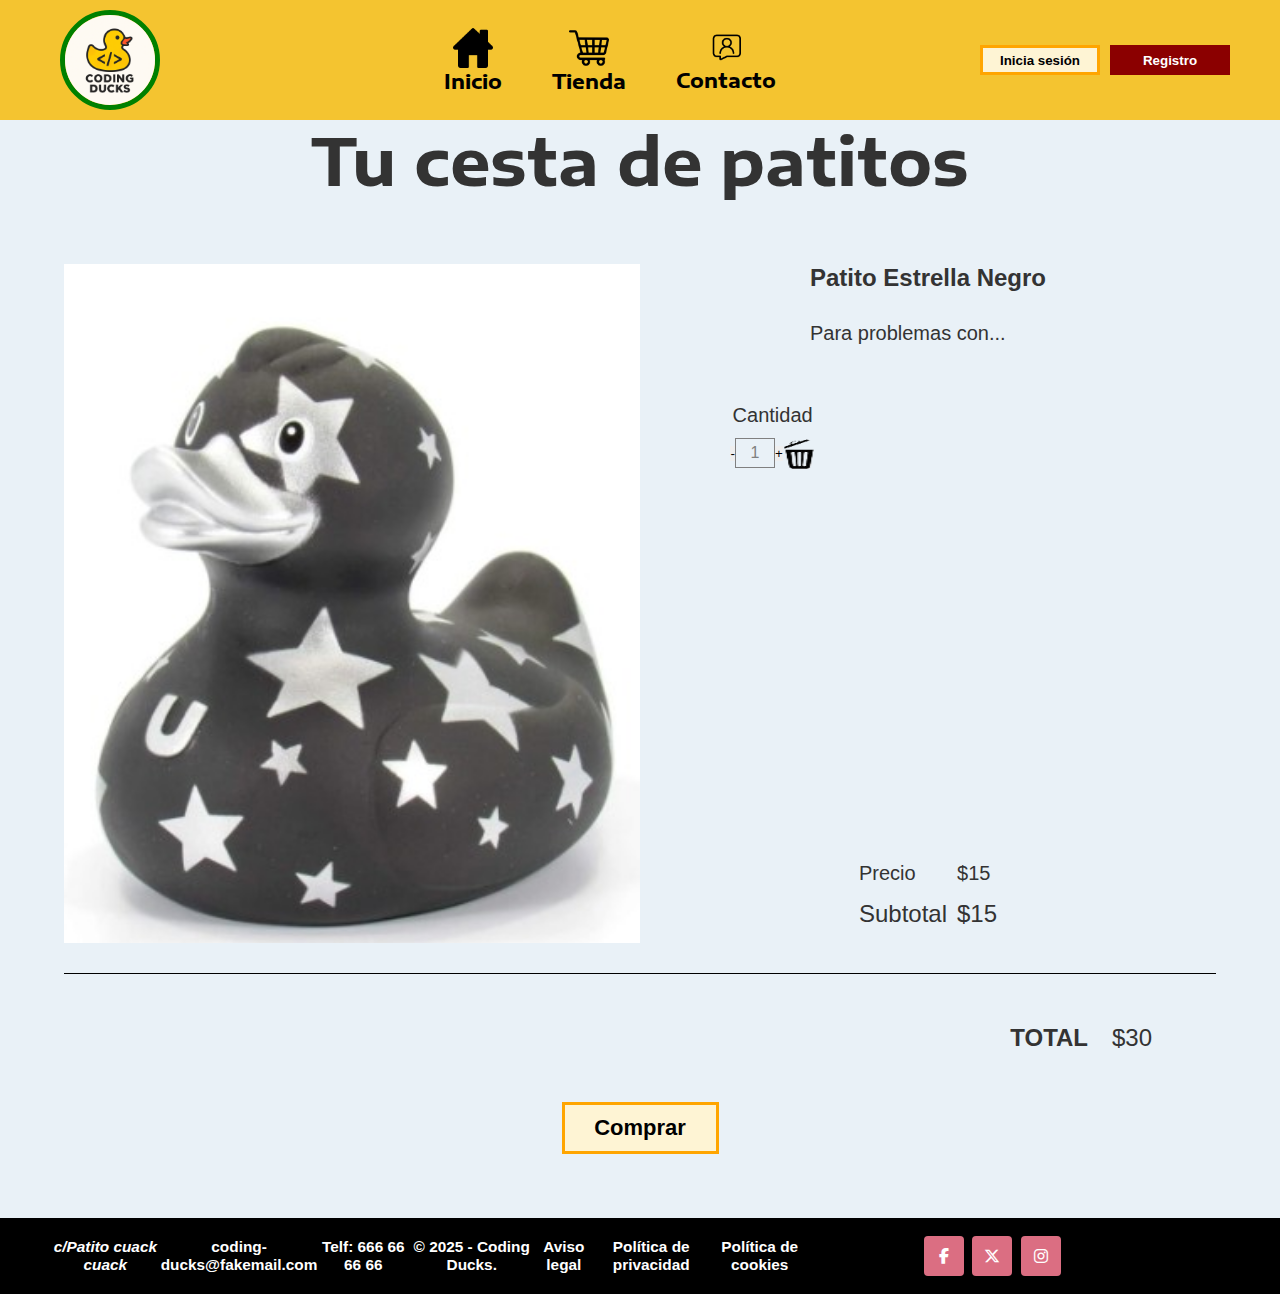
<file: pages/carrito.html>
<!DOCTYPE html>
<html lang="es">
<head>
    <meta charset="UTF-8">
    <meta name="viewport" content="width=device-width, initial-scale=1.0">
    <meta name="description" content="Descubre nuestra tienda de patitos de goma para programadores y descarga tus frustraciones.">
    <meta content="coding-ducks.es" property="og:title" >
    <meta content="https://github.com/Jennyx-1984/proyecto-ducks/blob/main/assets/images/logo-tienda.png?raw=true" property="og:image">
    <meta property="og:url" content="https://jennyx-1984.github.io/proyecto-ducks/" >
    <title>CODING DUCKS</title>
    <link href="../css/reset.css" rel="stylesheet" >
    <link href="../css/header.css" rel="stylesheet" >
    <link rel="stylesheet" href="../css/carrito.css">
    <link rel="stylesheet" href="../css/footer.css" >
    <link rel="stylesheet" href="https://cdnjs.cloudflare.com/ajax/libs/font-awesome/6.5.0/css/all.min.css">
    <link rel="icon" href="../favicon.ico" type="image/x-icon">
    <link href="https://fonts.googleapis.com/css2?family=Barlow:ital,wght@0,100;0,200;0,300;0,400;0,500;0,600;0,700;0,800;0,900;1,100;1,200;1,300;1,400;1,500;1,600;1,700;1,800;1,900&family=Encode+Sans+Expanded:wght@100;200;300;400;500;600;700;800;900&family=Luckiest+Guy&family=Montserrat:ital,wght@0,100..900;1,100..900&family=Pacifico&family=Playwrite+NL+Guides&family=Space+Mono:ital,wght@0,400;0,700;1,400;1,700&display=swap" rel="stylesheet">
    <link rel="stylesheet" href="../css/boton-cart.css">
  </head>
<body>
    <header>
      <img src="../assets/images/logo-tienda.png" alt="logo coding Ducks" class="logo">
      <nav>
        <ul class="menu-iconos">
          <li><img src="../assets/images/iconos/inicio.png" alt="icono casita"><a href="../index.html">Inicio</a></li>
          <li><img src="../assets/images/iconos/carro.png" alt="icono carro de compra"><a href="Catalogo.html">Tienda</a></li>
          <li><img src="../assets/images/iconos/dato-de-contacto.png" alt="icono contacto"><a href="contacto.html">Contacto</a></li>
        </ul>
        <button class="boton-menu"><i class="fa fa-bars fa-3" aria-hidden="true"></i></button>
          <div class="menu">
                    <div><a href="../index.html">INICIO</a></div>
                    <div><a href="Catalogo.html">TIENDA</a></div>
                    <div><a href="contacto.html">CONTACTO</a></div>
                    <div>INICIA SESION</div>
                    <div>REGISTRO</div>
                </div> 
          
        <div class="contenedor-botones">
          <button class="inicio-btn">Inicia sesión</button>
          <button class="registro-btn">Registro</button>
        </div>
      </nav>
    </header>
    <main>
        <h1>Tu cesta de patitos</h1>
        <section class="carrito">
            <article>
                <img src="../assets/images/black-duck.jpg" alt="patito negro" class="imagen-articulo">
                <div class="info-articulo">
                
                <div class="nombre-articulo">   
                 <p class="nombre">Patito Estrella Negro</p>
                 <p class="info">Para problemas con...</p>
                </div>

                <div class="cantidad-articulo">
                <p class="titulo-cantidad">Cantidad</p>
                    <div class="triple-boton">
                        <button class="botonmenos">-</button>
                        <div class="campo-vacio">1</div>
                        <button class="botonmas">+</button>  
                        <button type="submit"><img src="../assets/images/iconos/papelera.png" alt="papelera" class="papelera"></button>
                    </div>
                </div>
                <div class="info-precio">
                    <table>
                        <tr class="precio">
                            <td>Precio</td>
                            <td>$15</td>
                        </tr>
                        <tr class="precio-subtotal">
                            <td>Subtotal</td>
                            <td>$15</td>   
                        </tr>
                    </table>
                </div>        
                </div>
                </div>
            </article>
                <div class="contador">
                    <p class="total">TOTAL</p><p class="precio-total">$30</p>
                </div>
            <button class="comprar">Comprar</button>  
        </section> 
    </main>
    <footer>
      <div class="footer-container">
      <div class="info-footer">
        <address class="direccion">c/Patito cuack cuack</address>
        <p class="email-footer">coding-ducks@fakemail.com</p>
        <p>Telf: 666 66 66 66</p>
        <p class="registrado">© 2025 - Coding Ducks.</p>
        <p>Aviso legal</p>
        <p>Política de privacidad</p>
        <p>Política de cookies</p>
      </div>
      <div class="redes-sociales">
        <a href="#" class="enlace-custom"><span class="custom">Facebook</span></a>
        <a href="#" class="enlace-custom"><span class="custom">X</span></a>
        <a href="#" class="enlace-custom"><span class="custom">Instagram</span></a>
      </div>
      
    </footer>
    <script src="../js/events/events.js" type="module"></script>
</body>
</file>
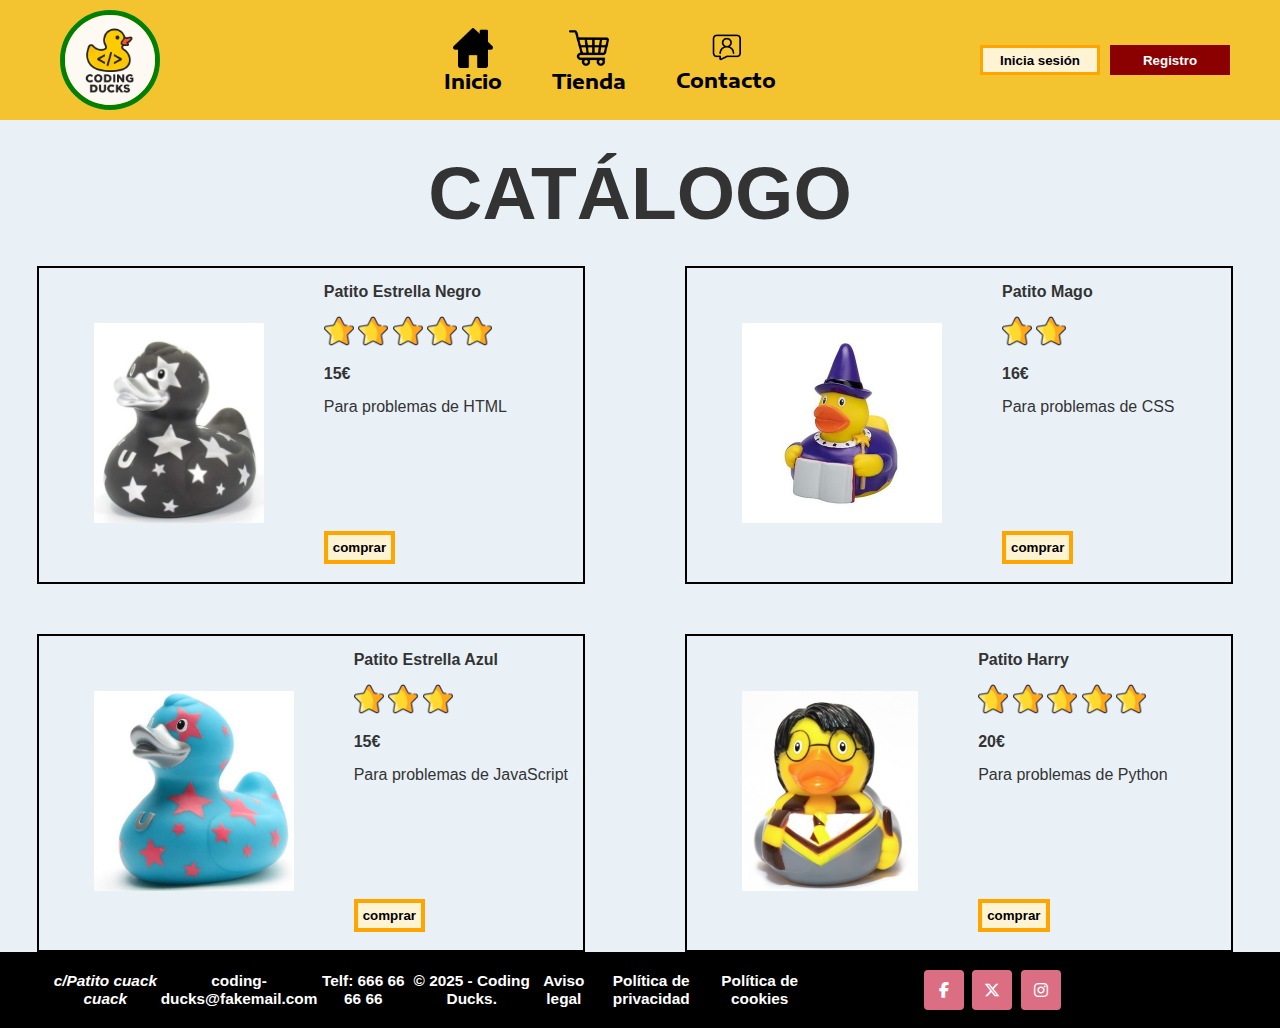
<file: pages/Catalogo.html>
<!DOCTYPE html>
<html lang="es">
<head>
    <meta charset="UTF-8">
    <meta name="viewport" content="width=device-width, initial-scale=1.0">
    <title>TIENDA</title>
    <link href="../css/reset.css" rel="stylesheet">
    <link href="../css/header.css" rel="stylesheet">
    <link href="../css/catalogo.css" rel="stylesheet">
    <link href="../css/footer.css"rel="stylesheet" href="">
    <link rel="stylesheet" href="https://cdnjs.cloudflare.com/ajax/libs/font-awesome/6.5.0/css/all.min.css">
    <link href="https://fonts.googleapis.com/css2?family=Encode+Sans+Expanded:wght@100;200;300;400;500;600;700;800;900&family=Luckiest+Guy&family=Montserrat:ital,wght@0,100..900;1,100..900&family=Pacifico&family=Playwrite+NL+Guides&family=Space+Mono:ital,wght@0,400;0,700;1,400;1,700&display=swap" rel="stylesheet">
    <link rel="stylesheet" href="../css/boton-cart.css">
</head>
<body>
 <header>
      <img src="../assets/images/logo-tienda.png" alt="logo coding Ducks" class="logo">
      <nav>
        <ul class="menu-iconos">
          <li><img src="../assets/images/iconos/inicio.png" alt="icono casita"><a href="../index.html">Inicio</a></li>
            <li><img src="../assets/images/iconos/carro.png" alt="icono carro de compra"><a href="../pages/Catalogo.html">Tienda</a></li>
            <li><img src="../assets/images/iconos/dato-de-contacto.png" alt="icono contacto"><a href="../pages/contacto.html">Contacto</a></li>


          
        </ul>
        <button class="boton-menu"><i class="fa fa-bars fa-3" aria-hidden="true"></i></button> 
          <div class="menu">
                    <div><a href="../index.html">INICIO</a></div>
                    <div><a href="#">TIENDA</a></div>
                    <div><a href="contacto.html">CONTACTO</a></div>
                    <div class="movil">INICIA SESION</div>
                    <div class="movil">REGISTRO</div>
                </div> 
          
        <div class="contenedor-botones">
          <button class="inicio-btn">Inicia sesión</button>
          <button class="registro-btn">Registro</button>
        </div>
      </nav>
    </header>
 <main>
    <h1>CATÁLOGO</h1>

    <section class="lista">

        <div class="cuadros">
            <div>
            <img class=patitos id="black-duck" src="../assets/images/black-duck.jpg">
            </div>
            <div class="detailles">
                <p>Patito Estrella Negro</p>
                <div>
                    <img class="stars" src="../assets/images/star.png">
                    <img class="stars" src="../assets/images/star.png">
                    <img class="stars" src="../assets/images/star.png">
                    <img class="stars" src="../assets/images/star.png">
                    <img class="stars" src="../assets/images/star.png">
                </div>
                <p>15€</p>
                <p class="rol">Para problemas de HTML </p>
                <div class="botones">
                    <button class="boton-compra">
                        <a href="producto.html" target="_blank" rel="comprar" class="comprar">comprar</a>
                    </button>   
                </div>
            </div>
        </div>
        <div class="cuadros">
            <div>
                <img class=patitos id="mago-duck" src="../assets/images/magician-magic-duck.jpg">
            </div>
                <div class="detailles">
                <p>Patito Mago</p>
                <div>
                    <img class="stars" src="../assets/images/star.png">
                    <img class="stars" src="../assets/images/star.png">
                </div>
                <p>16€</p>
                <p class="rol">Para problemas de CSS </p>
                <div class="botones">
                    <button class="boton-compra">
                        <a href="pagina de compra" rel="comprar" class="comprar">comprar</a>
                    </button>   
                </div>
            </div>
        </div>
        <div class="cuadros">
            <div>
                <img class=patitos id="blue-duck" src="../assets/images/blue-magic-duck.jpg">
            </div>
            <div class="detailles">
                <p>Patito Estrella Azul</p>
                <div>
                    <img class="stars" src="../assets/images/star.png">
                    <img class="stars" src="../assets/images/star.png">
                    <img class="stars" src="../assets/images/star.png">
                </div>
                <p>15€</p>
                <p class="rol">Para problemas de JavaScript </p>
                <div class="botones">
                    <button class="boton-compra">
                        <a href="pagina de compra" rel="comprar" class="comprar">comprar</a>
                    </button>   
                </div>
            </div>
        </div>
        <div class="cuadros">
            <div>
                <img class=patitos id="hp-duck" src="../assets/images/hp-duck.jpg">
            </div >
            <div class="detailles">
                <p>Patito Harry</p>
                <div>
                    <img class="stars" src="../assets/images/star.png">
                    <img class="stars" src="../assets/images/star.png">
                    <img class="stars" src="../assets/images/star.png">
                    <img class="stars" src="../assets/images/star.png">
                    <img class="stars" src="../assets/images/star.png">
                </div>
                <p>20€</p>
                <p class="rol">Para problemas de Python</p>
                <div class="botones">
                    <button class="boton-compra">
                        <a href="pagina de compra" rel="comprar" class="comprar">comprar</a>
                    </button>   
                </div>
            </div>
        </div>

    
    </section>


 </main>

 <script src="../js/catalogo.js"></script>

<footer>
      <div class="footer-container">
      <div class="info-footer">
        <address class="direccion">c/Patito cuack cuack</address>
        <p class="email-footer">coding-ducks@fakemail.com</p>
        <p>Telf: 666 66 66 66</p>
        <p class="registrado">© 2025 - Coding Ducks.</p>
        <p>Aviso legal</p>
        <p>Política de privacidad</p>
        <p>Política de cookies</p>
      </div>
      <div class="redes-sociales">
        <a href="#" class="enlace-custom"><span class="custom">Facebook</span></a>
        <a href="#" class="enlace-custom"><span class="custom">X</span></a>
        <a href="#" class="enlace-custom"><span class="custom">Instagram</span></a>
      </div>
      
    </footer>
    <script src="../js/events/events.js" type="module"></script>
 </body>
 </html>
</file>
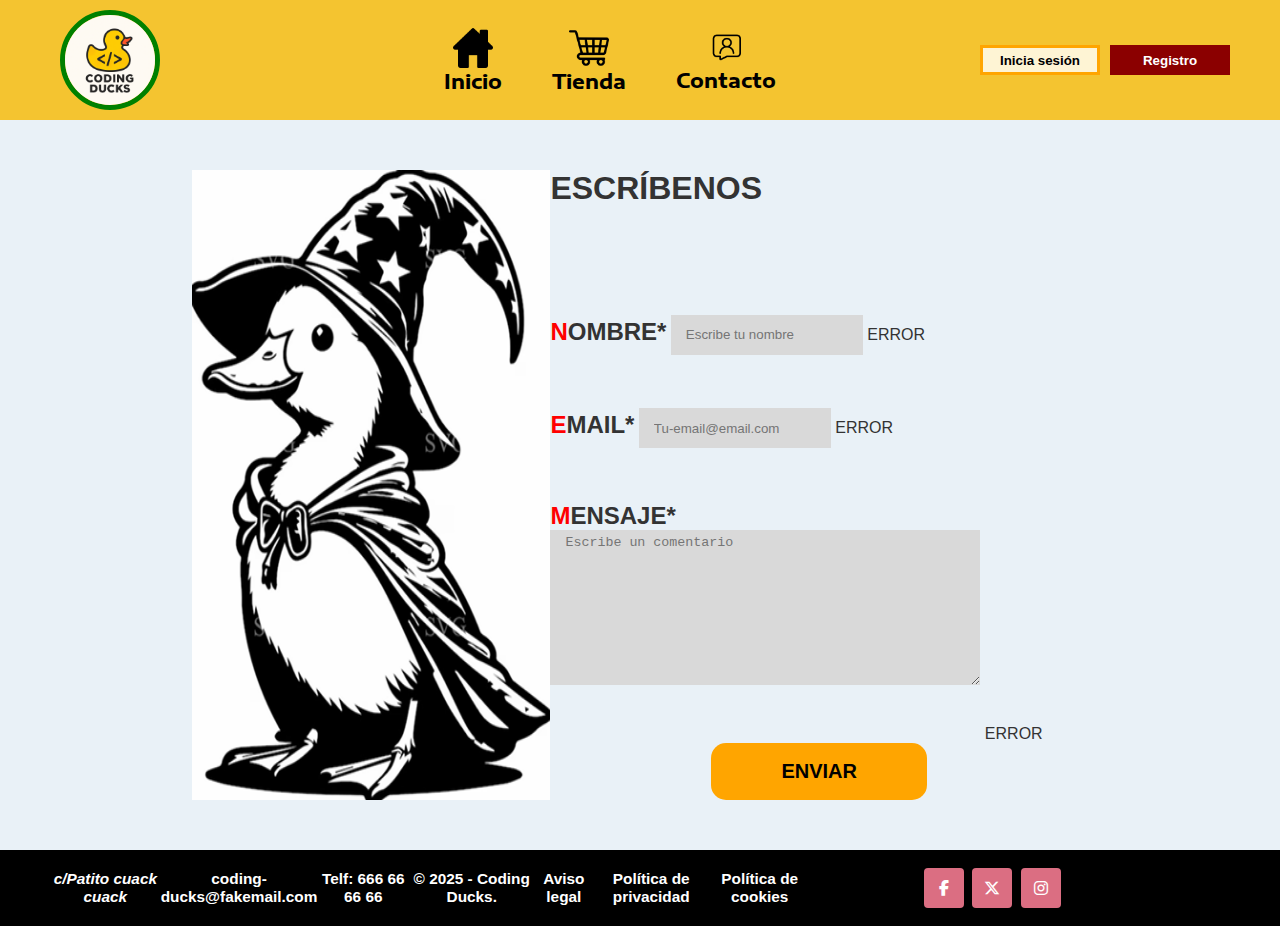
<file: pages/contacto.html>
<!DOCTYPE html>
<html lang="es">
  <head>
    <meta charset="UTF-8" >
    <meta name="viewport" content="width=device-width, initial-scale=1.0" >
    <meta
  name="description"
  content="Descubre nuestra tienda de patitos de goma para programadores y descarga tus frustraciones."
>
<meta content="coding-ducks.es" property="og:title" >
<meta content="https://github.com/Jennyx-1984/proyecto-ducks/blob/main/assets/images/logo-tienda.png?raw=true"
property="og:image">
<meta property="og:url" content="https://jennyx-1984.github.io/proyecto-ducks/" >

    <title>CODING DUCKS</title>
    <link href="../css/reset.css" rel="stylesheet" >
    <link href="../css/header.css" rel="stylesheet" >
    <link rel="stylesheet" href="../css/footer.css" >
    <link rel="stylesheet" href="https://cdnjs.cloudflare.com/ajax/libs/font-awesome/6.5.0/css/all.min.css">
    <link rel="stylesheet" href="../css/contacto.css">
    <link rel="stylesheet" href="../css/footer.css">
    <link href="https://fonts.googleapis.com/css2?family=Barlow:ital,wght@0,100;0,200;0,300;0,400;0,500;0,600;0,700;0,800;0,900;1,100;1,200;1,300;1,400;1,500;1,600;1,700;1,800;1,900&family=Encode+Sans+Expanded:wght@100;200;300;400;500;600;700;800;900&family=Luckiest+Guy&family=Montserrat:ital,wght@0,100..900;1,100..900&family=Pacifico&family=Playwrite+NL+Guides&family=Space+Mono:ital,wght@0,400;0,700;1,400;1,700&display=swap" rel="stylesheet">
    <link rel="stylesheet" href="../css/boton-cart.css">
  </head>
  <body>
    <header>
      <img src="../assets/images/logo-tienda.png" alt="logo coding Ducks" class="logo">
      <nav>
        <ul class="menu-iconos">
          <li>
            <img src="../assets/images/iconos/inicio.png" alt="icono casita"><a
              href="../index.html"
              >Inicio</a
            >
          </li>
          <li>
            <img src="../assets/images/iconos/carro.png" alt="icono carro de compra">
            <a href="Catalogo.html">Tienda</a>
          </li>
          <li>
            <img
              src="../assets/images/iconos/dato-de-contacto.png" alt="icono contacto">
              <a href="#">Contacto</a>
          </li>
        </ul>
        <button class="boton-menu"><i class="fa fa-bars fa-3" aria-hidden="true"></i></button>
          <div class="menu">
                    <div><a href="../index.html">INICIO</a></div>
                    <div><a href="Catalogo.html">TIENDA</a></div>
                    <div><a href="#">CONTACTO</a></div>
                    <div>INICIA SESION</div>
                    <div>REGISTRO</div>
                </div> 
          
        <div class="contenedor-botones">
          <button class="inicio-btn">Inicia sesión</button>
          <button class="registro-btn">Registro</button>
        </div>
      </nav>
    </header>
 <main class="contacto">
  <img src="../assets/images/patito-contacto.png" alt="patito mago">
  
  <form method="post" id="contacto" enctype="multipart/form-data">
    <h2>ESCRÍBENOS</h2>
    <div class="campo">
    <label for="nombre"><span style="color:red;">N</span>OMBRE*</label>
    <input type="text" id="nombre" name="nombre" accesskey="n" tabindex="1" placeholder="Escribe tu nombre" aria-required="true">
    <span id="error-nombre" aria-live="polite">ERROR</span>
    </div>


    <div class="campo">
    <label for="email"><span style="color:red;">E</span>MAIL*</label>
    <input type="email" id="email" name="email" accesskey="e" tabindex="2" placeholder="Tu-email@email.com" aria-required="true">
    <span id="error-email" aria-live="polite">ERROR</span>
  </div>
    
     <div class="campo">
    <label for="comentario"><span style="color:red;">M</span>ENSAJE*</label>
    <textarea rows="10" cols="50" id="comentario" accesskey="m" tabindex="3" placeholder="Escribe un comentario" aria-required="true"></textarea>
  <span id="error-comentario" aria-live="polite">ERROR</span>
  </div>

    <button type="submit" class="boton-enviar" tabindex="4" >ENVIAR</button>
  </form>


 </main>
 <footer>
      <div class="footer-container">
      <div class="info-footer">
        <address class="direccion">c/Patito cuack cuack</address>
        <p class="email-footer">coding-ducks@fakemail.com</p>
        <p>Telf: 666 66 66 66</p>
        <p class="registrado">© 2025 - Coding Ducks.</p>
        <p>Aviso legal</p>
        <p>Política de privacidad</p>
        <p>Política de cookies</p>
      </div>
      <div class="redes-sociales">
        <a href="#" class="enlace-custom"><span class="custom">Facebook</span></a>
        <a href="#" class="enlace-custom"><span class="custom">X</span></a>
        <a href="#" class="enlace-custom"><span class="custom">Instagram</span></a>
      </div>
      
    </footer>
<script src="../js/contacto.js"></script>
<script src="../js/events/events.js" type="module"></script>
 </body>
</html>
</file>
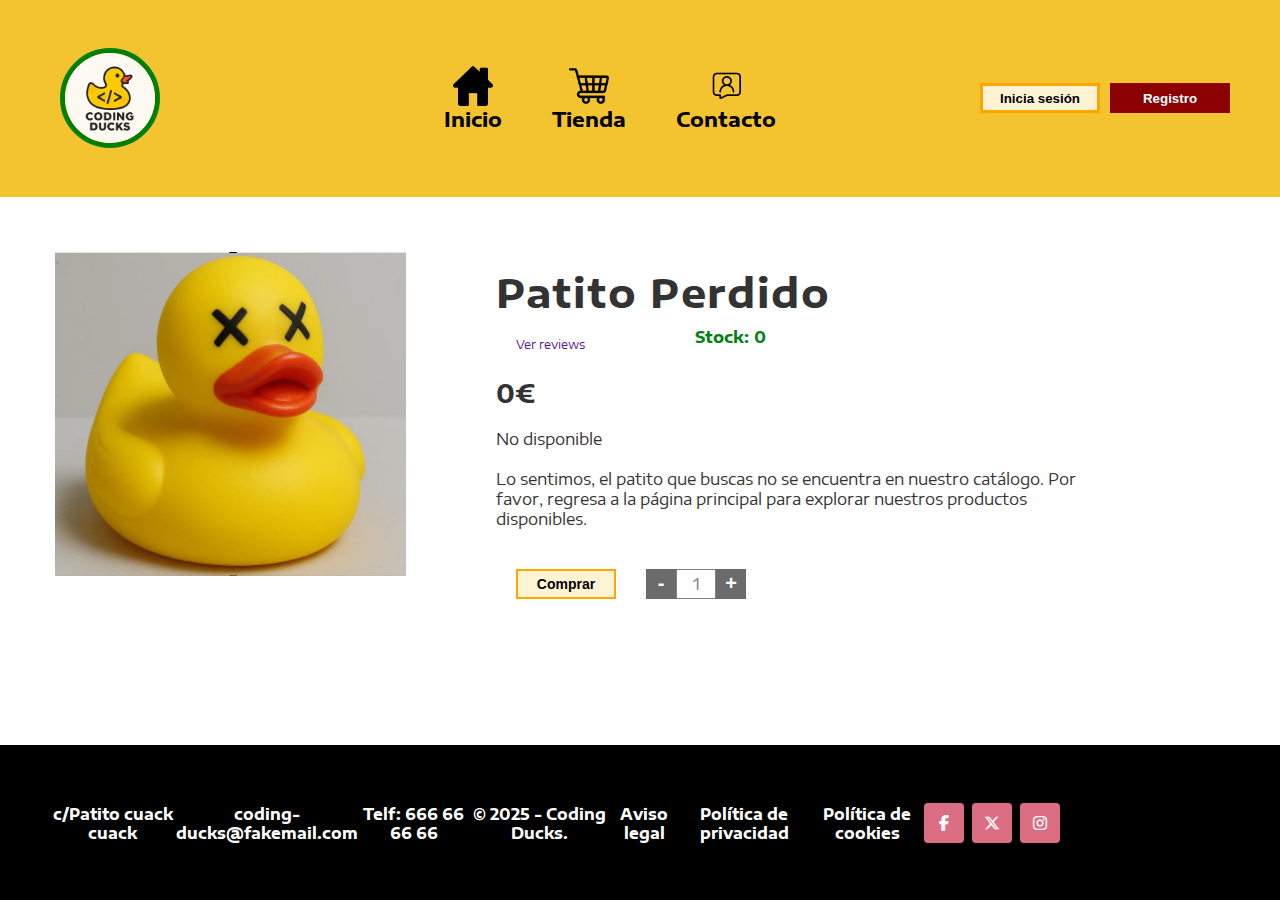
<file: pages/producto.html>
<!DOCTYPE html>
<html lang="es">

<head>
    <meta charset="UTF-8">
    <meta name="viewport" content="width=device-width, initial-scale=1.0">
    <title>Productos</title>
    <link href="../css/reset.css" rel="stylesheet">
    <link href="../css/header.css" rel="stylesheet">
    <link href="../css/footer.css" rel="stylesheet">
    <link href="../css/producto.css" rel="stylesheet">
    <link rel="stylesheet" href="https://cdnjs.cloudflare.com/ajax/libs/font-awesome/6.5.0/css/all.min.css">
    <link href="https://fonts.googleapis.com/css2?family=Encode+Sans+Expanded:wght@100;200;300;400;500;600;700;800;900&family=Luckiest+Guy&family=Montserrat:ital,wght@0,100..900;1,100..900&family=Pacifico&family=Playwrite+NL+Guides&family=Space+Mono:ital,wght@0,400;0,700;1,400;1,700&display=swap" rel="stylesheet">
    <link rel="stylesheet" href="../css/boton-cart.css">
</head>

<body>
    <header>
      <img src="../assets/images/logo-tienda.png" alt="logo coding Ducks" class="logo">
      <nav>
        <ul class="menu-iconos">
          <li><img src="../assets/images/iconos/inicio.png" alt="icono casita"><a href="../index.html">Inicio</a>
                </li>
                <li><img src="../assets/images/iconos/carro.png" alt="icono carro de compra"><a
                        href="Catalogo.html">Tienda</a></li>
                <li><img src="../assets/images/iconos/dato-de-contacto.png" alt="icono contacto"><a
                        href="contacto.html">Contacto</a></li>


          
        </ul>
       <button class="boton-menu"><i class="fa fa-bars fa-3" aria-hidden="true"></i></button>
          <div class="menu">
                    <div><a href="../index.html">INICIO</a></div>
                    <div><a href="Catalogo.html">TIENDA</a></div>
                    <div><a href="contacto.html">CONTACTO</a></div>
                    <div class="movil">INICIA SESION</div>
                    <div class="movil">REGISTRO</div>
                </div> 
          
        <div class="contenedor-botones">
          <button class="inicio-btn">Inicia sesión</button>
          <button class="registro-btn">Registro</button>
        </div>
      </nav>
    </header>
    <main>
        <div class="madre">
            <section class="seccionimagen">
                <div>
                    <img id= "duckImage" alt="" class="patitoestrellanegro" src="">
                </div>
            </section>
            <section class="secciontexto">
                <h2 id="duckTitle"></h2>
                <div class="puntuacion-stock">
                    <p id="reviews"><a href="">Ver reviews</a></p>
                    <p id="stock"></p>
                </div>
                <div class="precio">
                    <p id="duckPrice"></p>
                </div>
                <div class="parrafos" >
                    <p class="p1" id="duckRol"></p>
                    <p class="p2" id="duckDescription"></p>
                </div>
                <div class="seccioncomprar">
                    <button class="botoncomprar" onclick="addToCart()"><b>Comprar</b></button>
                    <div class="triple-boton">
                        <button class="botonmenos" id="botondisminuir">-</button>
                        <div class="campo-vacio" id="contador">1</div>
                        <button class="botonmas" id="botonincrementar">+</button>
                    </div>
                </div>
            </section>
        </div>
    </main>
    <footer>
      <div class="footer-container">
      <div class="info-footer">
        <address class="direccion">c/Patito cuack cuack</address>
        <p class="email-footer">coding-ducks@fakemail.com</p>
        <p>Telf: 666 66 66 66</p>
        <p class="registrado">© 2025 - Coding Ducks.</p>
        <p>Aviso legal</p>
        <p>Política de privacidad</p>
        <p>Política de cookies</p>
      </div>
      <div class="redes-sociales">
        <a href="#" class="enlace-custom"><span class="custom">Facebook</span></a>
        <a href="#" class="enlace-custom"><span class="custom">X</span></a>
        <a href="#" class="enlace-custom"><span class="custom">Instagram</span></a>
      </div>
      
    </footer>
    <script src="../js/events/events.js" type="module"></script>
    <script src ="../js/producto.js" type = "module"></script>
    <script src="../js/contador.js" type="module"></script>
</body>
</file>
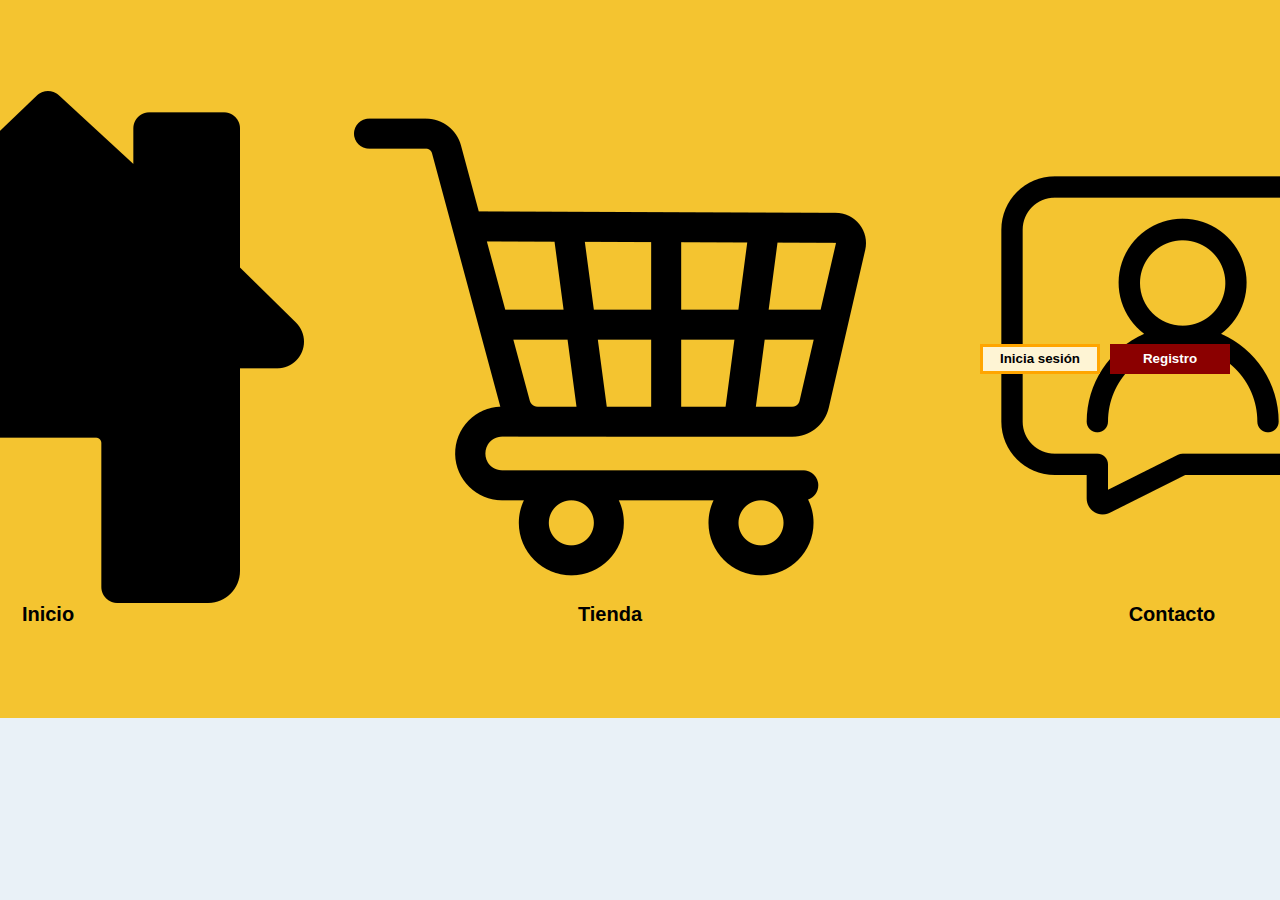
<file: pages/tienda.html>
<!DOCTYPE html>
<html lang="es">
<head>
    <meta charset="UTF-8">
    <meta name="viewport" content="width=device-width, initial-scale=1.0">
    <title>NOMBRE TIENDA</title>
    <link href="../css/reset.css" rel="stylesheet">
    <link href="../css/header.css" rel="stylesheet">
    <link href="" rel="stylesheet">
</head>
<body>
 <header>
    <img src="../assets/images/logo-tienda.png" alt="logo coding Ducks" class="logo">
    <nav>
        <ul>
            <li><img src="../assets/images/iconos/inicio.png" alt="icono casita"><a href="../index.html">Inicio</a></li>
            <li><img src="../assets/images/iconos/carro.png" alt="icono carro de compra"><a href="../pages/tienda.html">Tienda</a></li>
            <li><img src="../assets/images/iconos/dato-de-contacto.png" alt="icono contacto"><a href="../pages/contacto.html">Contacto</a></li>
        </ul>
        <div class="contenedor-botones">
            <button class="inicio-btn">Inicia sesión</button>
            <button class="registro-btn">Registro</button>
        </div>
    </nav>
 </header>
 <main>

 </main>
 </body>
 </html>
</file>
<file: css/header.css>
header{
    width: 100%;
    height: auto;
    margin: 0 auto;
    background-color: #F4C430;
    display: flex;
    flex-direction: row;
    flex-wrap: nowrap;
    justify-content: space-between;
    align-items: center;
    padding-left: 50px;
    padding-right: 50px;
    font-family: 'Encode Sans Expanded',Arial, Helvetica, sans-serif;
    position: relative;
    
}
.boton-menu{
    display: none;
}
#menu{
    display: none;
}

#toggle-menu:checked ~ .menu {
  display: inline;
}

.movil{
    display: none;
}

#toggle-menu{
  display: none;
}

.menu{
  display: none;
  width: 200px;
  height: auto;
  position: absolute;
  background-color: aquamarine;
  border:5px solid black;
  border-radius: 15px;
  top: 90px;
  text-align: center;
  z-index: 5;
}




.logo{
    width: 100px;
    border: 5px solid #008000;
    border-radius: 50%;
    margin: 10px;
}

.fa-bars{
    opacity: 0;
}
nav{
    display: flex;
    justify-content: space-between;
    align-items: center;
    width: 800px;
    gap: 40px;
    
}

nav ul{
    display: flex;
    flex-direction: row;
    gap: 50px;
    width: 45%;
    justify-content: center;
    align-items: center;
}


nav ul li{
    list-style: none;
    font-weight: bold;
    font-size: 20px;
    display: flex;
    flex-direction: column;
    align-items: center;
}



.menu-iconos li:nth-child(1) img{
    width: 40px;
}

.menu-iconos li:nth-child(2) img {
  width: 40px;
}


.menu-iconos li:nth-child(3) img {
  width: 39.5px;
}
.contenedor-botones{
    width: 40%;
    display: flex;
    flex-direction: row;
    flex-wrap: nowrap;
    gap: 10px;
    justify-content: flex-end;
    align-items: center;
}

nav ul li a{
    color: black;
}

nav ul li a:hover{
    color: #007F5F;
}


nav ul li a:active{
    color: #8a2be2;
}

nav ul li:visited{
    color: #8B0000;
}


.inicio-btn{
    width: 120px;
    height: 30px;
    font-weight: bold;
    background-color: #FEF4D4;
    border: 3px solid #ffa500;
    cursor: pointer;
    transition: transform 0.5s ease;
    font-family: 'Trebuchet MS', 'Lucida Sans Unicode', 'Lucida Grande', 'Lucida Sans', Arial, sans-serif;
}

.inicio-btn:hover{
    background-color: #adff2f;
    border-color: #007F5F;
    transform: scale(1.1);
}

.registro-btn{
    width: 120px;
    height: 30px;
    background-color: #8B0000;
    font-weight: bold;
    color: white;
    cursor: pointer;
    transition: transform 0.5s ease;
    font-family: 'Trebuchet MS', 'Lucida Sans Unicode', 'Lucida Grande', 'Lucida Sans', Arial, sans-serif;
    
}


.registro-btn:hover{
    background-color:#5f9ea0;
    transform: scale(1.1);

}

a{
    text-decoration: none;
}


@media (max-width: 900px) {
nav{
    gap: 2%;
    margin-left: 5%;
    padding-left: 2%;
    width: 80%;
}

nav ul{
    width: 65%;
    
}

.menu-iconos li:nth-child(1) img{
    width: 40px;
}

.menu-iconos li:nth-child(2) img {
  width: 40px;
}


.menu-iconos li:nth-child(3) img {
  width: 39.5px;
}
.contenedor-botones{
    width: 195px;
    margin-left: 1%;
}

.inicio-btn{
    width:110px ;
}
    
.registro-btn{
    width: 110px;
}
}
@media (max-width:775px){
    .fa-bars{
        opacity: 1;
    }

    .fa-3{
        font-size: 3em;
    }

    nav ul li{
        display: none;
        width: 100%;
        
    }

    nav{
        gap: 20px;
        justify-content: center;
    }

     .boton-menu{
        display: inline;
        background-color: transparent;
        cursor: pointer;

    }
   

    
}

@media (max-width: 480px) {
    .contenedor-botones{
        display: none;
    }

    .boton-menu{
        display: inline;
        background-color: transparent;
        cursor: pointer;
    }
    nav{
        justify-content: flex-end;
        
    }

   .movil{
    display: block;
   }

}
</file>
<file: css/carrito.css>
h1{
    font-family: 'Encode Sans Expanded',Arial, Helvetica, sans-serif;
    font-weight: bold;
    font-size: 64px;
    text-align: center;
}

.carrito{
    display: flex;
    flex-direction: column;
    align-items: center;
}

article{
    display: flex;
    width: 90%;
    margin: 0 auto;
    padding-bottom: 30px;
    border-bottom: 1px solid black;
    position: relative;
}

.info-articulo{
    display: flex;
    width: 80%;
    flex-direction: row;
    justify-content: space-between;
    align-items: center;
    gap: 20%;
    margin: 0 auto;
}

.nombre-articulo{
    display: flex;
    flex-direction: column;
    gap: 30px;
}

.cantidad-articulo{
    display: flex;
    flex-direction: column;
    gap: 30px;
    width: 150px;
    align-items: center;
    margin: 20px auto 20px auto;
    position: absolute;
    left: 55%;
    top:17%;
    
}

.info-precio{
    display: flex;
    flex-direction: column;
}
.imagen-articulo{
    width: 10%;
}

.nombre{
    font-weight: bold;
    font-size: 24px;
}

.info{
    font-weight:400;
    font-size: 20px;
}

.titulo-cantidad{
    font-weight:400;
    font-size: 20px;
}


.cantidad-articulo {
    width: 150px;
    display: flex;
    flex-direction: column;
    gap: 10px;
    align-items: center;
}
.botones-fijos {
    display: grid;
    grid-template-columns: 32px 40px 32px 32px;
    width: 140px;
    justify-content: start;
    align-items: center;
    
}
.triple-boton {
    display: grid;
    grid-template-columns: 32px 40px 32px 32px; 
    width: 140px;       
    justify-content: start;
    align-items: center;
}

.botondisminuir,
.botonincrementar,
.campo-vacio,.btn-eliminar
.papelera {
    width: 32px;
    height: 32px;
    display: flex;
    justify-content: center;
    align-items: center;
}

.botondisminuir,.botonincrementar{
    background-color: gray;
    color: white;
    font-weight: bold;
}
.btn-eliminar{
    background-color: transparent;
}
.campo-vacio {
    width: 40px;
}

.papelera img {
    width: 24px;
    height: 24px;
    object-fit: contain;
}


.campo-vacio {
    width: 40px;
    height: 30px;

    display: flex;
    justify-content: center;
    align-items: center;

    border: 1px solid gray;
    box-sizing: border-box;

    color: gray;
    font-size: 16px;

    overflow: hidden; 
    flex-shrink: 0;
}



button[type="submit"]{
    background: none;
  border: none;
  padding: 0;
  appearance: none;
  cursor: pointer;
}

.papelera {
    width: 32px;
    height: 32px;
    display: flex;
    justify-content: center;
    align-items: center;
    background-color: transparent;
}

.papelera img {
    width: 24px;
    height: 24px;
    object-fit: contain;
}

table {
  border-collapse: separate;
  border-spacing: 10px 15px;
}
.precio{
    font-weight: 400;
    font-size: 20px;
    border-bottom: 15px;
}

.precio-subtotal{
    font-weight: 400;
    font-size:24px;
    border-top: 15px;
}

.contador{
    text-align: end;
  width: 100%;
  display: flex;
  justify-content: flex-end;
  margin-top: 50px;
  
}

.total{
    font-size: 24px;
    font-weight: bold;
    width: 20%;
}

.precio-total{
    font-weight: 400;
    font-size: 24px;
    width: 5%;
    margin-right: 10% ;
}

.comprar{
    width: 157px;
    height: 52px;
    color: black;
    background-color:#FEF4D4;
    border: 3px solid #FFA500;
    font-size: 22px;
    font-weight: bold;
    margin: 50px auto;
}

.mensaje-vacio{
    font-size: 24px;
    font-weight: bold;
    text-align: center;
    margin-top: 40px;
}

@media (max-width:1310px){
article{
    margin-top: 5%;
}

    .imagen-articulo{
    width: 50%;
}

.triple-boton{
    display: flex;
    flex-wrap: wrap;
    justify-content: center;
    align-items: center;
}

.info-articulo{
    flex-direction: column;
    width: 50%;
    gap: 30px;
}

.comprar{
    margin-bottom: 5%;
}

}

@media (max-width:768px){
    h1{
        font-size: 50px;
        margin-top: 5%;
    }
article{
        flex-direction: column;
    }

    .imagen-articulo{
    width: 80%;
    margin: 0 auto;
}

.info-articulo{
    flex-direction: column;
    width: 90%;
    gap: 30px;
}

.nombre-articulo{
    gap: 10px;
}

.cantidad-articulo{
    display: flex;
    flex-direction: column;
    gap: 10px;
}

.info-precio{
    gap: 10px;
}

.contador{
    margin-right: 20%;
    margin-bottom: 20%;
}

.comprar{
    margin-bottom: 20%;
}
}




@media (max-width:480px){
    h1{
        font-size: 30px;
        margin-top: 5%;
    }
    article{
        flex-direction: column;
    }

    .imagen-articulo{
    width: 80%;
    margin: 0 auto;
}

.info-articulo{
    flex-direction: column;
    width: 90%;
    gap: 30px;
}

.nombre-articulo{
    gap: 10px;
}

.cantidad-articulo{
    display: flex;
    flex-direction: column;
    gap: 10px;
}

.info-precio{
    gap: 10px;
}

.contador{
    margin-right: 20%;
    margin-bottom: 20%;
}

.comprar{
    margin-bottom: 20%;
}
}
</file>
<file: css/footer.css>
footer{
    display: flex;
    background-color: black;
    width: 100%;
    height: auto;
    color: white;
    justify-content: space-between;
    position: relative;
    align-items: center;
    
   
}
.info-footer{
    width: 70%;
    margin: 20px auto 20px 50px;
    display: flex;
    justify-content: center;
    align-items: center;
    font-weight: bold;
    text-align: center;
    font-size: clamp(14px, 1.2vw, 18px);
    /*font-size: 16px;*/ 


}

.direcciones,.panel3{
    display: flex;
    width: 30%;
    height: 60%;
    flex-direction: column;
    align-items: center;
    gap: 20px;

    
}

.panel2{
  display: flex;
    width: 50%;
    height: 60%;
    flex-direction: column;
    align-items: center;
    gap: 20px;
}





.subpanel{
  display: flex;
  justify-content: center;
  gap: 50px;

}


.redes-sociales{    
    width: 30%;
    display: inline-block;
  position:absolute;
  top:50%;
  left:87%;
  -ms-transform:translate(-50%,-50%);
  -webkit-transform:translate(-50%,-50%);
  transform:translate(-50%,-50%);
}
.enlace-custom {
  color:#fff;
  background: #DB6E82;
  border-radius:4px;
  text-align:center;
  text-decoration:none;
  font-family:fontawesome;
  position: relative;
  display: inline-block;
  width:40px;
  height:40px;
  padding-top:12px;
  margin:0 2px;
  -o-transition:all .5s;
  -webkit-transition: all .5s;
  -moz-transition: all .5s;
  transition: all .5s;
   -webkit-font-smoothing: antialiased;
}
.enlace-custom:hover {
  background: #EF92A3;
}
.enlace-custom .custom {
  color:#666;
  position:absolute;
  font-family:sans-serif;
  bottom:0;
  left:-25px;
  right:-25px;
  padding:5px 7px;
  z-index:-1;
  font-size:14px;
  border-radius:2px;
  background:#fff;
  visibility:hidden;
  opacity:0;
  -o-transition:all .5s cubic-bezier(0.68, -0.55, 0.265, 1.55);
  -webkit-transition: all .5s cubic-bezier(0.68, -0.55, 0.265, 1.55);
  -moz-transition: all .5s cubic-bezier(0.68, -0.55, 0.265, 1.55);
  transition: all .5s cubic-bezier(0.68, -0.55, 0.265, 1.55);
}
.enlace-custom .custom:before {
  content:'';
  width: 0;
  height: 0;
  border-left: 5px solid transparent;
  border-right: 5px solid transparent;
  border-top: 5px solid #fff;
  position:absolute;
  bottom:-5px;
  left:40px;
}
.enlace-custom:hover .custom {
  bottom:50px;
  visibility:visible;
  opacity:1;
}
.enlace-custom:nth-of-type(1):before {
content:'\f09a';
}
.enlace-custom:nth-of-type(2):before {
content:'\e61b';
}
.enlace-custom:nth-of-type(3):before {
content:'\f16d';
}


@media (max-width: 900px) {
  footer {
    flex-wrap: wrap;
    padding: 20px 10px;
    gap: 20px;
    align-items: flex-start;
  }

  .info-footer {
    width: 100%;
    margin: 0 auto;
    padding: 0 10px;
    justify-content: center;
    text-align: center;
    font-size: 13px; 
  }

  .direcciones, .panel2, .panel3 {
    width: 100%;
    align-items: center;
    text-align: center;
    gap: 12px;
    padding: 8px 0;
  }

  .panel2 { width: 100%; }

  .subpanel {
    gap: 20px;
    border: none; 
    flex-wrap: nowrap;
    justify-content: center;
    font-size: 11.5px;
    
  }

  .redes-sociales {
    position: static; 
    transform: none;
    margin: 10px auto 0;
    width: auto;
    display: flex;
    justify-content: center;
    gap: 8px;
    top: auto;
    left: auto;
  }
}

@media (max-width:775px){
  .subpanel{
    font-size: 11.5px;
    flex-wrap: nowrap;
    gap:10px;
    
  }
}
@media (max-width: 480px) {
  footer {
    padding: 16px 8px;
  }

  .info-footer {
    font-size: clamp(12px, 3.5vw, 16px);
    margin: 0 8px;
    flex-direction: column;
    gap: 8px;
  }

  .direcciones, .panel2, .panel3 {
    gap: 8px;
    width: 100%;
    padding: 6px 0;
  }

  .subpanel {
    gap: 5px;
    border: none;
    width: 100%;
    flex-direction: column;
    font-size: 16px;
  }

  .enlace-custom {
    width: 36px;
    height: 36px;
    padding-top: 10px;
  }

  .enlace-custom .custom {
    font-size: 12px;
    
  }


}
</file>
<file: css/boton-cart.css>
.cart-wrapper {
    position: fixed;
    bottom: 20px;
    right: 20px;
    z-index: 9999;
}

.cart-button {
    position: fixed;
    top: 15%;
    right: 4%;
    width: 100px;
    height: 100px;
    background: black;
    border-radius: 50%;
    display: flex;
    justify-content: center;
    align-items: center;
    box-shadow: 0px 4px 8px rgba(0,0,0,0.3);
    cursor: pointer;
}
.cart-wrapper.hidden {
    display: none;
}

.carrito-compra{
    filter: invert(1);
    width: 60%;
}

.cart-count {
    position: fixed;
    top: 15%;
    right: 4%;
    background: red;
    color: white;
    width: 30px;
    height: 30px;
    border-radius: 50%;
    font-size: 18px;
    display: flex;
    justify-content: center;
    align-items: center;
    font-weight: bold;
}
</file>
<file: css/catalogo.css>
main {
    display: flex;
    flex-direction: column;
    align-items: center;
    justify-content:space-evenly;
    font-family: Arial, sans-serif;
    } 

h1 {
    font-size: 75px;
    position: sticky;
    align-self: center;
    justify-self: start;
    margin: 30px; 
}

.nombrePatito {
    font-size: 22px;
}

.precio {
    font-size: 15px;
}

.lista {
    display: grid;
    grid-template-columns: 1fr 1fr;
    column-gap: 100px;
    row-gap: 50px;
    margin-right: 10px;
}

.cuadros{
    display: flex;
    border: 2px solid black;
    font-weight: bold;
    padding: 5px;
}

.patitos{
    height: 200px;
    margin: 50px;
    transition: transform 0.3s ease; 
}
.patitos:hover{
    cursor: pointer;
    transform: scale(1.2);
}

.detailles{
    display: flex;
    flex-direction: column;
    margin: 10px;
    gap: 15px;
}

.estrellas{
    display: flex;
}
.stars{
    height: 30px;
    width: 30px;
}

.rol{
    font-weight: lighter;
}

.botones{
    display: flex;
    gap: 10px; 
}

.boton-compra{
    border: 4px solid rgb(255,165,0);
    background-color: rgb(254,244,212);
    padding: 5px;
    position: relative;
    top: 100px;
    transition: transform 0.3s ease;
}

.boton-compra:hover{
    cursor: pointer;
    transform: scale(1.1); 
}

.comprar{
    color: black;
    font-family: Arial, sans-serif;
    font-weight: bold;
}

/*.quantity{
    display: grid;
    grid-template-columns: 25% 50% 25%;
    column-gap: -5pcx;
}*/

.filter{
    position: relative;
    display: inline-block;
    margin-left: auto;
    right: 200px;
    margin-bottom: 20px;
}

/*#black-duck{
    position: relative;
    left: 30px;
}

#mago-duck{
    height: 250px;
    position: relative;
    bottom: 20px;
    margin-right: 0px;
}

#blue-duck{
    height: 180px;
    position: relative;
    left: 30px;
}

#hp-duck{
    position: relative;

}*/
#filter{
    appearance: none;
    border: 1px solid #ccc;
    border-radius: 4px;
    background-color: #fff;
    padding: 8px 12px;
    font-size: 1rem;
    color: #333;
    cursor: pointer;
    white-space: nowrap;
    overflow: hidden;
    text-overflow: ellipsis;

}
.filter::after{
    content: "\23F7";
    font-family: Arial, sans-serif;
    font-size: 1.2rem;
    color: #555;
    position: absolute;
    right: 8px;
    top: 50%;
    transform: translateY(-50%);
    pointer-events: none;
}
/*media querys para adaptative)*/
@media  (width <992px) {
    .lista{
        display: flex;
        flex-direction: column;
    }
}
</file>
<file: css/contacto.css>
main{
    display: flex;
    margin: 50px auto;
    width: 70%;
}

h2{
    font-size: 32px;
    font-weight: bold;
    margin-bottom: 20%;
}

.contacto img{
    width: 40%;
    
}


form{
    display: flex;
    flex-direction: column;
    margin: 0 auto;
}

label{
    font-size: 24px;
    font-weight: bold;
}

input{
    margin-bottom: 10%;
    background-color: #D9D9D9;
    border: none;
    height: 40px;
    padding-left: 15px;
}


textarea{
   background-color: #D9D9D9;
   margin-bottom: 10%;
   border: none;
   padding-left: 15px;
   padding-top: 5px;
}

.boton-enviar{
    width: 216px;
    height: 57px;
    background-color: #FFA500;
    border-radius: 15px;
    margin: 0 auto;
    font-size: 20px;
    font-weight: bold;

}


    

@media (max-width: 775px) {
.contacto img{
        display: none;
    }

}





@media (max-width: 480px) {

    form{
        width: 95%;
    }
    .contacto img{
        display: none;
    }


}
</file>
<file: css/producto.css>
*{
    margin:0;
    padding:0;
    box-sizing: border-box;
}
body,html {
    background-color: white;
    height: 100%;
    color: #333333;
    overflow-x: hidden;
    font-family: 'Encode Sans Expanded',Arial, Helvetica, sans-serif;
}
button{
    background-color:none;
    border: none;
}
main{
    width: 100%;
    display: flex;
    flex-direction: column;
}
address {
  all: unset;
}
main{
    background-color: white;
}
.madre{  
    display: flex;
    padding: 40px;
}
.seccionimagen{
    margin:15px;
    margin-right: 60px;
}

.secciontexto{
    margin: 20px;
    padding: 10px;
}
h2{
    font-size:40px;
    font-weight: bold;
    letter-spacing: 1.6px;
}
.puntuacion-stock {
    display: flex; 
    gap: 40px; 
    align-content: center; 
}
.estrellas{
    height: 40px;
}
.stars{
    height: 30px;
    width: 30px;
}
#stock {
    position: relative;
    align-content: center;
    color:#008214;
    font-weight: bold;
    font-size: 16px;
    left: 50px;
}
#reviews {
    position: relative;
    right: 20px;
    bottom: 5px;
    align-content:end;
    font-size: 12px;
}
.precio {
    font-size: 25px;
    font-weight: bold;
    padding-top: 20px;
    padding-bottom: 20px;
}
.parrafos{
    margin-right: 30px;
    padding-right: 100px;
    padding-bottom: 40px;
}
.p1{
    padding-bottom: 20px;
}
.seccioncomprar {
    display: flex;
    margin-left: 20px;
}
.botoncomprar{
    border:2px solid #ffa600;
    background-color: #fff5d4;
    width: 100px;
    height: 30px;
    font-weight: bold;
    margin-right: 30px;
    font-size: 14px;
}
.triple-boton {
    display: flex; 
}
.botonmenos{
    width: 30px;
    height: 30px;
    background-color: #6b6b6b;
    color: white;
    font-size: 20px;
    font-weight: bold;
}
.campo-vacio{
    border: 1px solid gray;
    width: 40px;
    height: 30px;
    text-align: center;
    color: gray;
    align-content: center;
}
.botonmas{
    width:30px;
    height: 30px;
    background-color: #6b6b6b;
    color:white;
    font-size: 20px;
    font-weight: bold;
}
/*media querys para adaptative)*/
/*tablet*/
@media  (width <992px) {
    .madre{
        flex-direction: column;
    }
}
</file>
